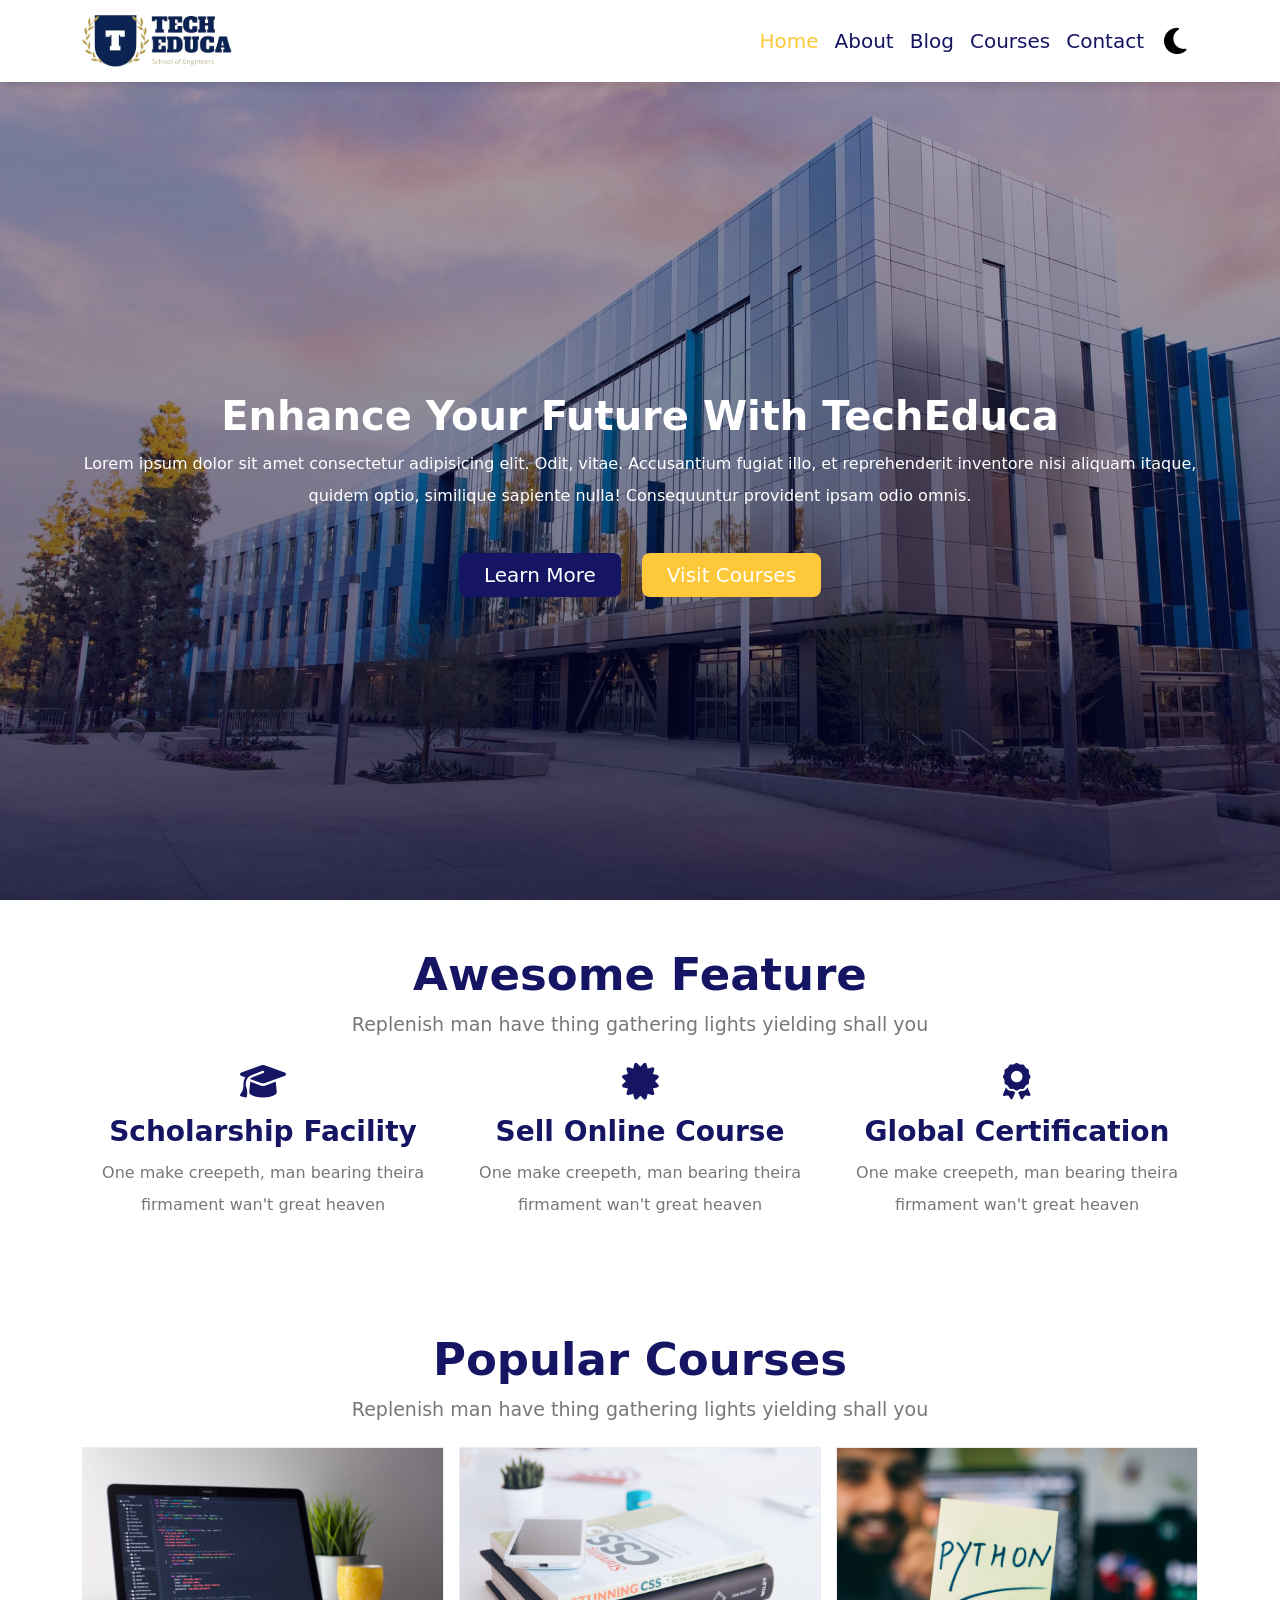
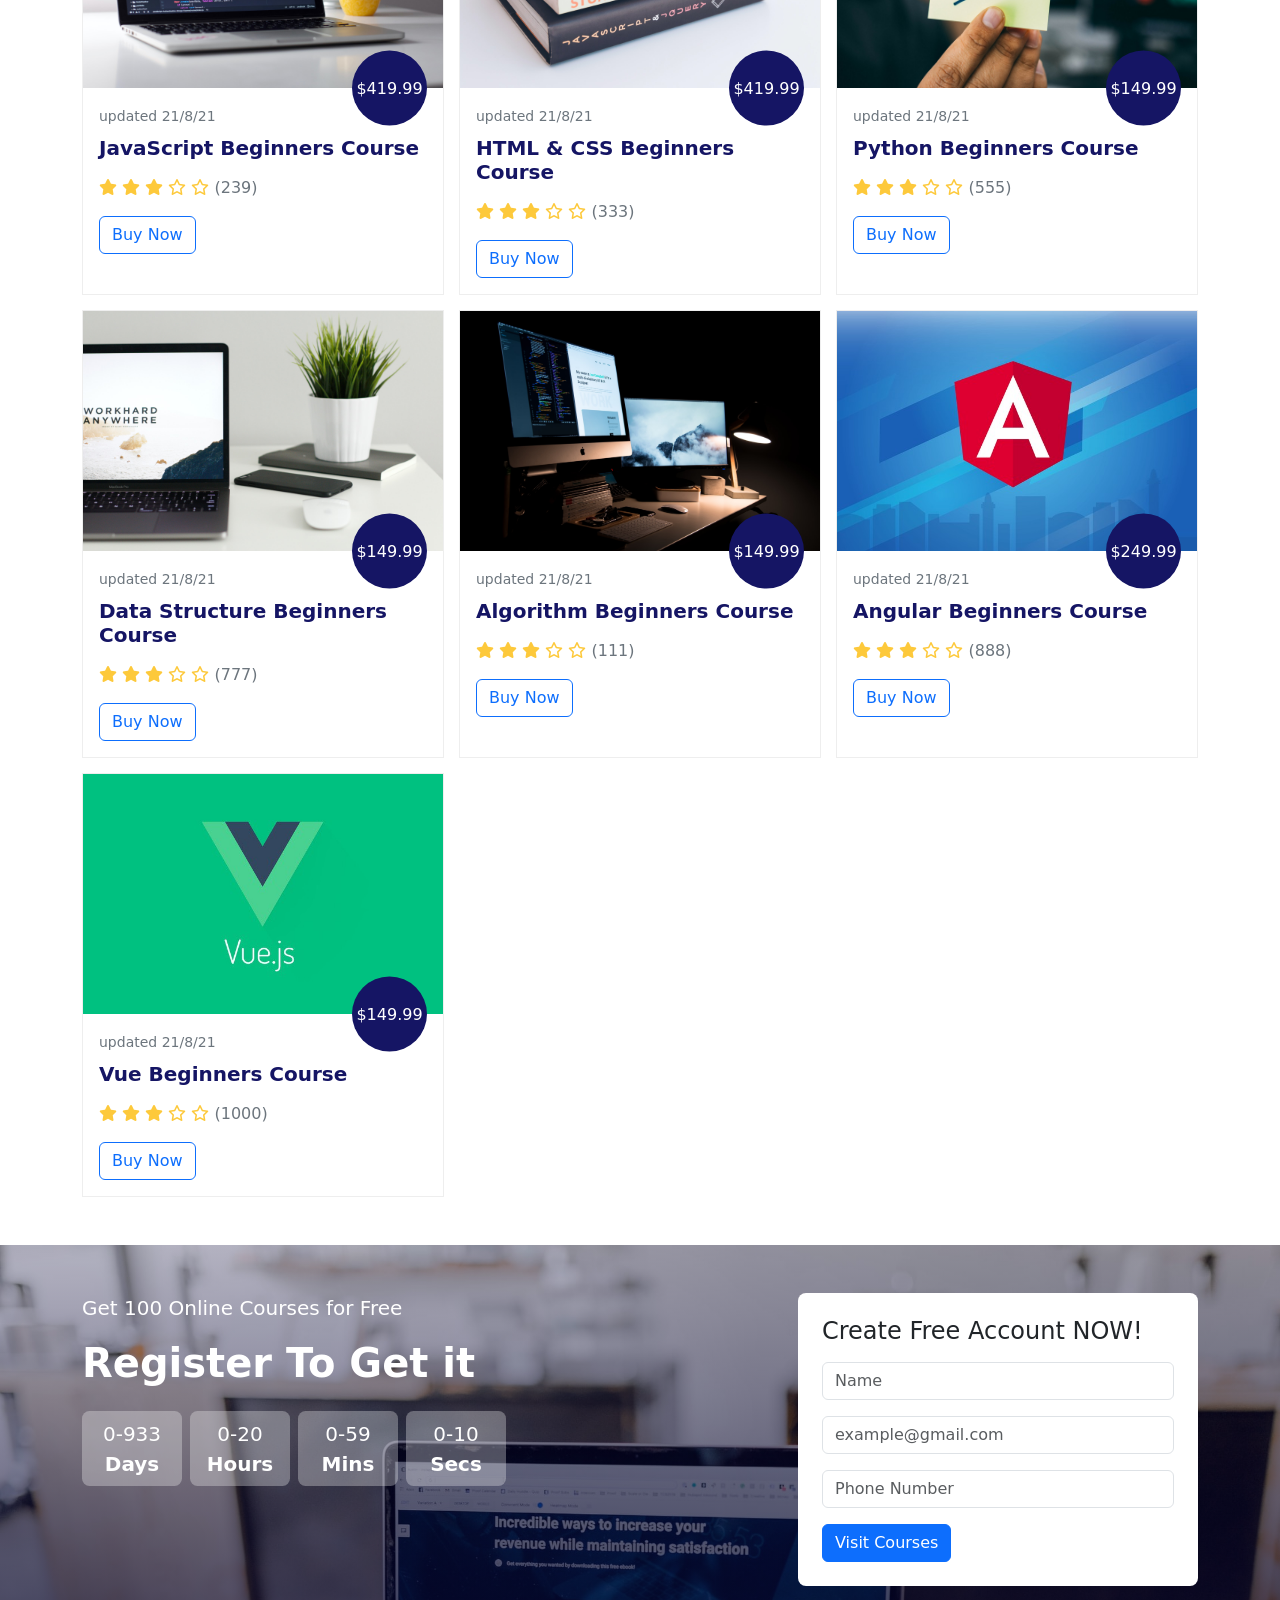
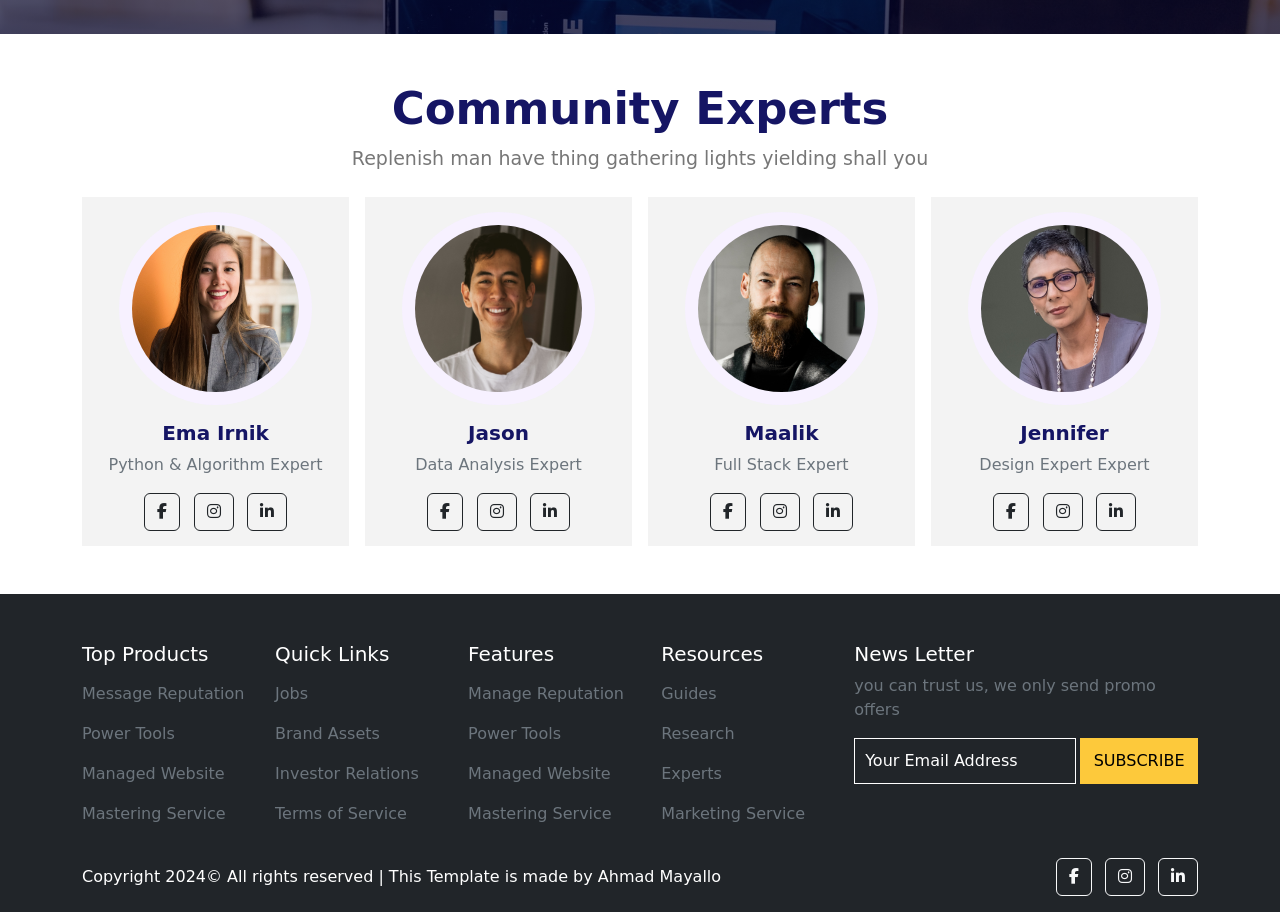
<file: html/index.html>
<!DOCTYPE html>
<html lang="en">
    <head>
        <meta charset="UTF-8">
        <meta name="viewport" content="width=device-width, initial-scale=1.0">
        <meta http-equiv="X-UA-Compatible" content="ie=edge">
        <title>Tech Educa</title>
        <link rel="stylesheet" href="../css/index.css">
        <link rel="stylesheet" href="../css/all.min.css">
        <link href="https://cdn.jsdelivr.net/npm/bootstrap@5.3.3/dist/css/bootstrap.min.css" rel="stylesheet" integrity="sha384-QWTKZyjpPEjISv5WaRU9OFeRpok6YctnYmDr5pNlyT2bRjXh0JMhjY6hW+ALEwIH" crossorigin="anonymous">
        <script src="../js/index.js" defer type="module"></script>
        <script src="https://cdn.jsdelivr.net/npm/bootstrap@5.3.3/dist/js/bootstrap.bundle.min.js" integrity="sha384-YvpcrYf0tY3lHB60NNkmXc5s9fDVZLESaAA55NDzOxhy9GkcIdslK1eN7N6jIeHz" crossorigin="anonymous"></script>
    </head>
    <body>
        <!-- Navbar -->
        <nav class="navbar navbar-expand-lg">
            <div class="container">
              <a class="navbar-brand" href="#">
                <img src="../images/logo.png" alt="Logo" id="logo" width="150" />
              </a>
              <button class="navbar-toggler" type="button" data-bs-toggle="collapse" data-bs-target="#navbarSupportedContent" aria-controls="navbarSupportedContent" aria-expanded="false" aria-label="Toggle navigation">
                <span class="navbar-toggler-icon"></span>
              </button>
              <div class="collapse navbar-collapse" id="navbarSupportedContent">
                <ul class="navbar-nav ms-auto mb-2 mb-lg-0 align-items-center">
                  <li class="nav-item">
                    <a class="nav-link active" aria-current="page" href="" target="_blank">Home</a>
                  </li>
                  <li class="nav-item">
                    <a class="nav-link" href="about.html" target="_blank">About</a>
                  </li>
                  <li class="nav-item">
                    <a class="nav-link" href="blog.html" target="_blank">Blog</a>
                  </li>
                  <li class="nav-item">
                    <a class="nav-link" href="courses.html" target="_blank">Courses</a>
                  </li>
                  <li class="nav-item">
                    <a class="nav-link" href="contact.html" target="_blank">Contact</a>
                  </li>
                  <li class="nav-link">
                    <button id="mode" class="mode">
                      <i class="fa-solid fa-moon"></i>
                    </button>
                  </li>
                </ul>
              </div>
            </div>
        </nav>
        <!-- Hero Section -->
        <section id="hero" class="d-flex justify-content-center align-items-center">
            <article class="text-white container">
                <h1>Enhance Your Future With TechEduca</h1>
                <p class="lh-lg">Lorem ipsum dolor sit amet consectetur adipisicing elit. Odit, vitae. Accusantium fugiat illo, et reprehenderit inventore nisi aliquam itaque, quidem optio, similique sapiente nulla! Consequuntur provident ipsam odio omnis.</p>
                <div class="buttons mt-5">
                    <a href="#" class="me-3 text-decoration-none">Learn More</a>
                    <a href="#" class="text-decoration-none">Visit Courses</a>
                </div>
            </article>
        </section>
        <!-- Features -->
        <section id="feature" class="padding">
            <div class="container">
                <div id="title">
                  <h2>Awesome Feature</h2>
                  <p>Replenish man have thing gathering lights yielding shall you</p>
                </div>
                <div id="grid">

                </div>
            </div>
        </section>
        <!-- Courses -->
        <section id="course" class="padding">
          <div class="container">
            <div id="title">
              <h2>Popular Courses</h2>
              <p>Replenish man have thing gathering lights yielding shall you</p>
            </div>
            <div id="courses"></div>
          </div>
        </section>
        <!-- Register -->
        <section id="register" class="padding">
          <div class="container">
            <article class="text-white">
              <p>Get 100 Online Courses for Free</p>
              <h2>Register To Get it</h2>
              <div class="date d-flex gap-2">
                <div class="box">
                  <p class="number">00</p>
                  <p>Days</p>
                </div>
                <div class="box">
                  <p class="number">00</p>
                  <p>Hours</p>
                </div>
                <div class="box">
                  <p class="number">00</p>
                  <p>Mins</p>
                </div>
                <div class="box">
                  <p class="number">00</p>
                  <p>Secs</p>
                </div>
              </div>
            </article>
            <form action="#" class="bg-white p-4 rounded-3">
              <h4 class="mb-3">Create Free Account NOW!</h4>
              <div class="mb-3">
                <input type="text" class="form-control"  placeholder="Name" required />
              </div>
              <div class="mb-3">
                <input type="email" class="form-control"  placeholder="example@gmail.com" required />
              </div>
              <div class="mb-3">
                <input type="text" class="form-control"  placeholder="Phone Number" required />
              </div>
              <div>
                <button type="submit" class="btn btn-primary">Visit Courses</button>
              </div>
            </form>
          </div>
        </section>
        <!-- Portfolio -->
        <section id="portfolio" class="padding">
          <div class="container">
            <div id="title">
              <h2>Community Experts</h2>
              <p>Replenish man have thing gathering lights yielding shall you</p>
            </div>
            <div id="community">
              
            </div>
          </div>
        </section>
        <!-- Footer -->
        <footer id="footer" class="pt-5 bg-dark">
          <div class="container">
            <article id="contact" class="mb-3">

            </article>
            <footer class="foot d-flex justify-content-between align-items-center py-3">
              <p class="mb-0">Copyright 2024&copy; All rights reserved | This Template is made by Ahmad Mayallo </p>
              <div class="socials">
                <a href="" class="btn btn-outline-light"><i class="fa-brands fa-facebook-f"></i></a>
                <a href="" class="btn btn-outline-light mx-2"><i class="fa-brands fa-instagram"></i></a>
                <a href="" class="btn btn-outline-light"><i class="fa-brands fa-linkedin-in"></i></a>
              </div>
            </footer>
          </div>
        </footer>
    </body>
</html>
</file>
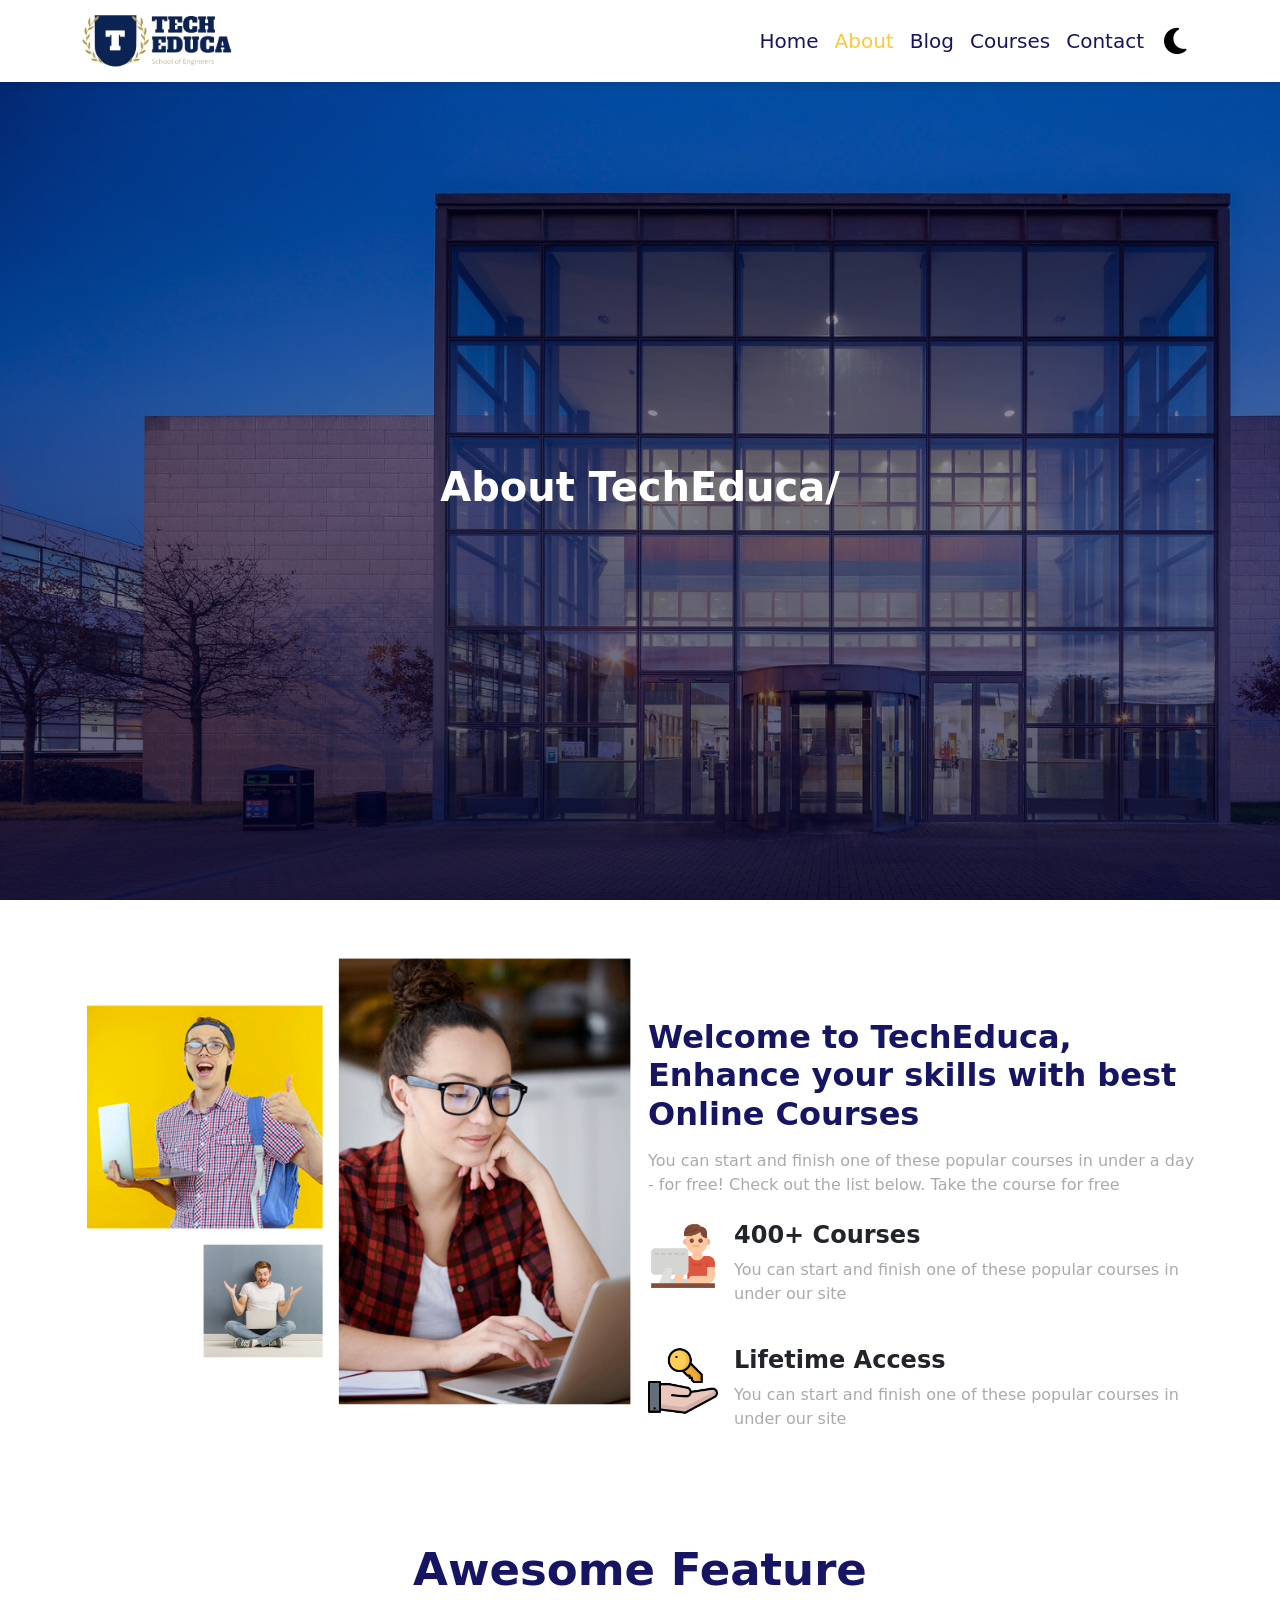
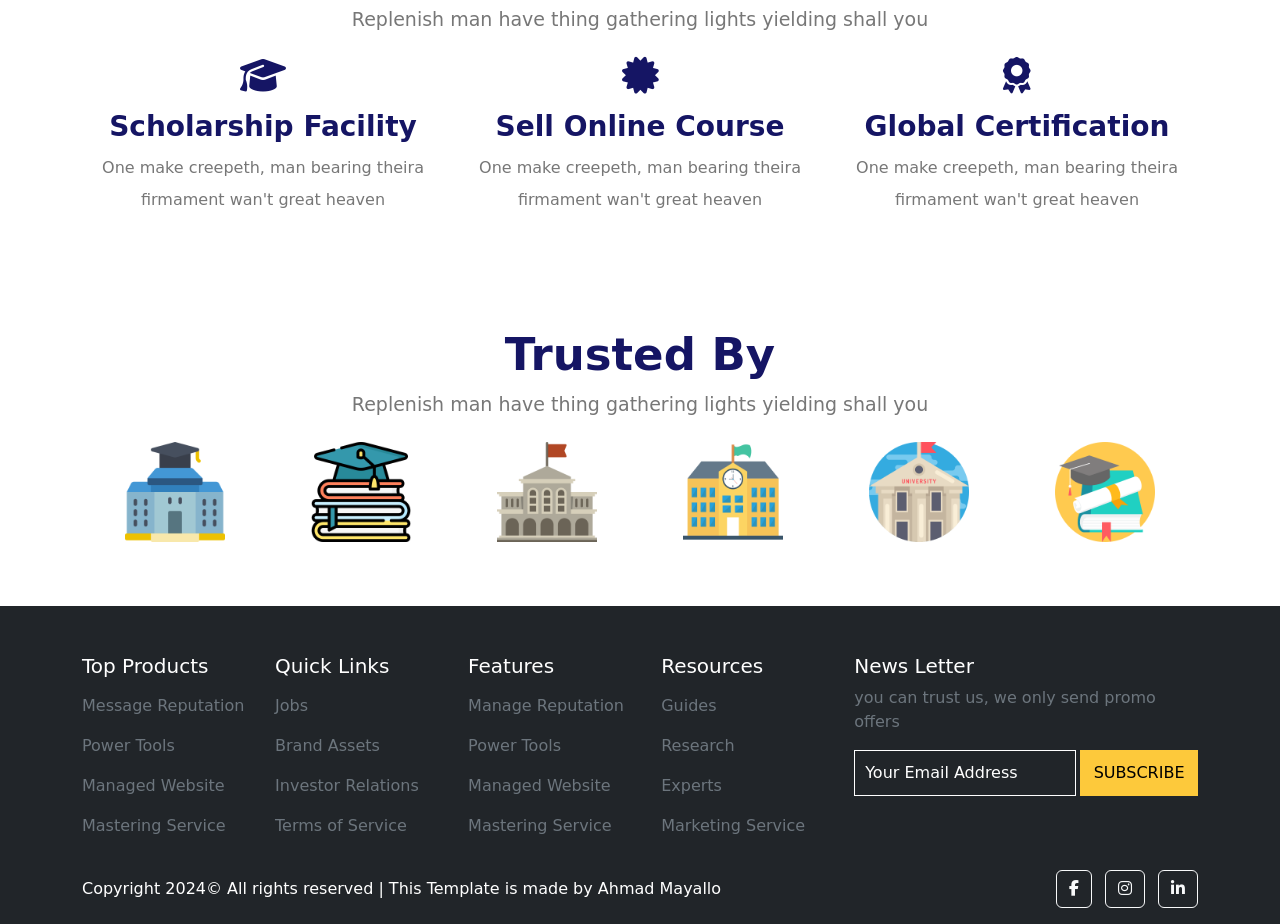
<file: html/about.html>
<!DOCTYPE html>
<html lang="en">
    <head>
        <meta charset="UTF-8">
        <meta name="viewport" content="width=device-width, initial-scale=1.0">
        <meta http-equiv="X-UA-Compatible" content="ie=edge">
        <title>About</title>
        <link rel="stylesheet" href="../css/about.css">
        <link rel="stylesheet" href="../css/all.min.css">
        <link href="https://cdn.jsdelivr.net/npm/bootstrap@5.3.3/dist/css/bootstrap.min.css" rel="stylesheet" integrity="sha384-QWTKZyjpPEjISv5WaRU9OFeRpok6YctnYmDr5pNlyT2bRjXh0JMhjY6hW+ALEwIH" crossorigin="anonymous">
        <script type="module" src="../js/about.js" defer></script>
        <script src="https://cdn.jsdelivr.net/npm/bootstrap@5.3.3/dist/js/bootstrap.bundle.min.js" integrity="sha384-YvpcrYf0tY3lHB60NNkmXc5s9fDVZLESaAA55NDzOxhy9GkcIdslK1eN7N6jIeHz" crossorigin="anonymous"></script>
    </head>
    <body>
        <!-- Navbar -->
        <nav class="navbar navbar-expand-lg">
            <div class="container">
              <a class="navbar-brand" href="#">
                <img src="../images/logo.png" alt="Logo" id="logo" width="150" />
              </a>
              <button class="navbar-toggler" type="button" data-bs-toggle="collapse" data-bs-target="#navbarSupportedContent" aria-controls="navbarSupportedContent" aria-expanded="false" aria-label="Toggle navigation">
                <span class="navbar-toggler-icon"></span>
              </button>
              <div class="collapse navbar-collapse" id="navbarSupportedContent">
                <ul class="navbar-nav ms-auto mb-2 mb-lg-0 align-items-center">
                  <li class="nav-item">
                      <a class="nav-link" aria-current="page" href="index.html" target="_blank">Home</a>
                  </li>
                  <li class="nav-item">
                      <a class="nav-link active" href="about.html" target="_blank">About</a>
                  </li>
                  <li class="nav-item">
                      <a class="nav-link" href="blog.html" target="_blank">Blog</a>
                  </li>
                  <li class="nav-item">
                      <a class="nav-link" href="courses.html" target="_blank">Courses</a>
                  </li>
                  <li class="nav-item">
                      <a class="nav-link" href="contact.html" target="_blank">Contact</a>
                  </li>
                  <li class="nav-link">
                      <button id="mode" class="mode">
                        <i class="fa-solid fa-moon"></i>
                      </button>
                  </li>
              </ul>
              </div>
            </div>
        </nav>
        <!-- Hero -->
        <section id="hero">
          <div class="container">
            <h1 class="text-center">About TechEduca/</h1>
          </div>
        </section>
        <!-- Introduction -->
        <section id="introduction" class="padding">
          <div class="container">
            <figure class="main-image">
              <img src="../images/a.png" alt="Image" />
            </figure>
            <article class="main-content">
              <h2>Welcome to TechEduca, Enhance your skills with best Online Courses</h2>
              <p class="mt-3">You can start and finish one of these popular courses in under a day - for free! Check out the list below. Take the course for free</p>
              <div class="box d-flex column-gap-3">
                <figure><img src="../images/fe1.png" alt="Figure" /></figure>
                <article class="content">
                  <h4>400+ Courses</h4>
                  <p>You can start and finish one of these popular courses in under our site</p>
                </article>
              </div>
              <div class="box d-flex column-gap-3">
                <figure><img src="../images/fe2.png" alt="Figure" /></figure>
                <article class="content">
                  <h4>Lifetime Access</h4>
                  <p>You can start and finish one of these popular courses in under our site</p>
                </article>
              </div>
            </article>
          </div>
        </section>
        <!-- Features -->
        <section id="feature" class="padding">
          <div class="container">
              <div id="title">
                <h2>Awesome Feature</h2>
                <p>Replenish man have thing gathering lights yielding shall you</p>
              </div>
              <div id="grid">

              </div>
          </div>
        </section>
        <!-- Trusted -->
        <section id="trusted" class="padding">
          <div class="container">
            <div id="title">
              <h2>Trusted By</h2>
              <p>Replenish man have thing gathering lights yielding shall you</p>
            </div>
            <figure class="images">
              <img src="../images/trust (1).png" alt="Trust" />
              <img src="../images/trust (2).png" alt="Trust" />
              <img src="../images/trust (3).png" alt="Trust" />
              <img src="../images/trust (4).png" alt="Trust" />
              <img src="../images/trust (5).png" alt="Trust" />
              <img src="../images/trust (6).png" alt="Trust" />
            </figure>
          </div>
        </section>
        <!-- Footer -->
        <footer id="footer" class="pt-5 bg-dark">
            <div class="container">
                <article id="contact" class="mb-3">
    
                </article>
                <footer class="foot d-flex justify-content-between align-items-center py-3">
                <p class="mb-0">Copyright 2024&copy; All rights reserved | This Template is made by Ahmad Mayallo </p>
                <div class="socials">
                    <a href="" class="btn btn-outline-light"><i class="fa-brands fa-facebook-f"></i></a>
                    <a href="" class="btn btn-outline-light mx-2"><i class="fa-brands fa-instagram"></i></a>
                    <a href="" class="btn btn-outline-light"><i class="fa-brands fa-linkedin-in"></i></a>
                </div>
                </footer>
            </div>
        </footer>
    </body>
</html>
</file>
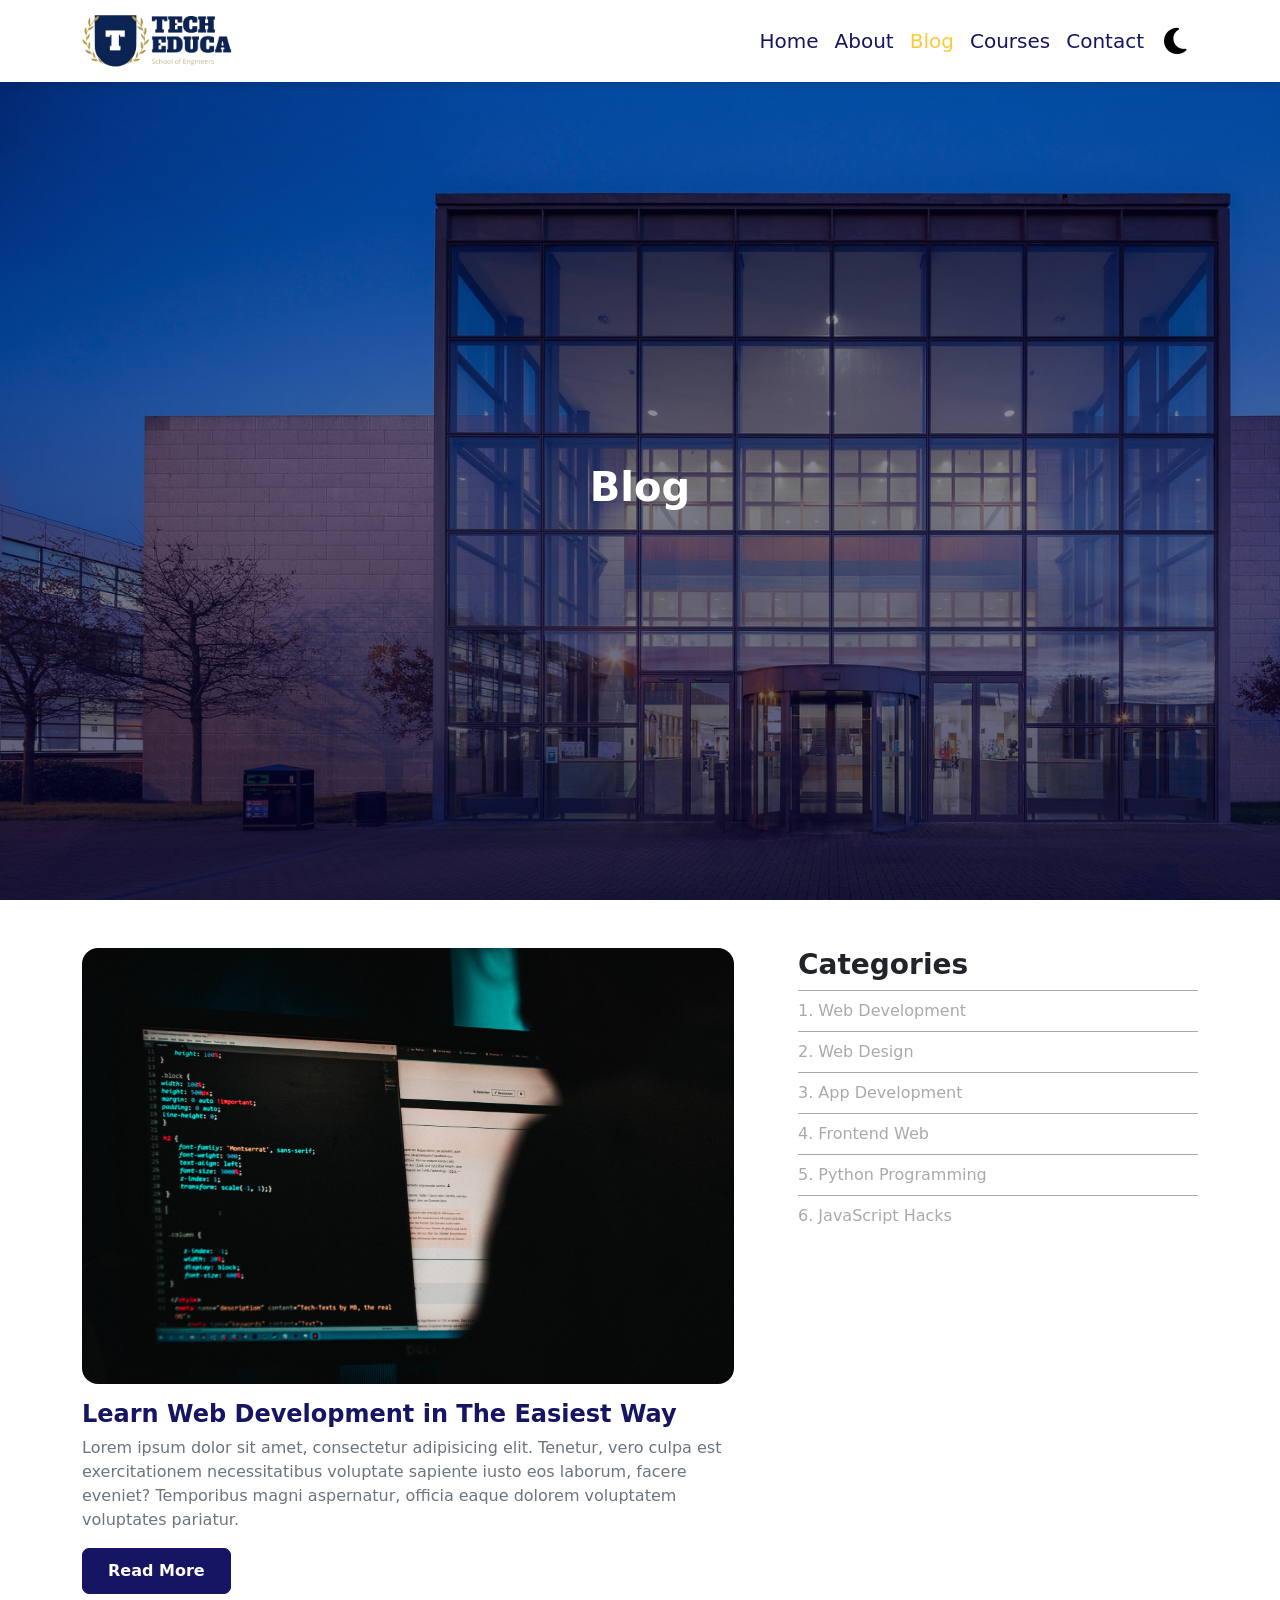
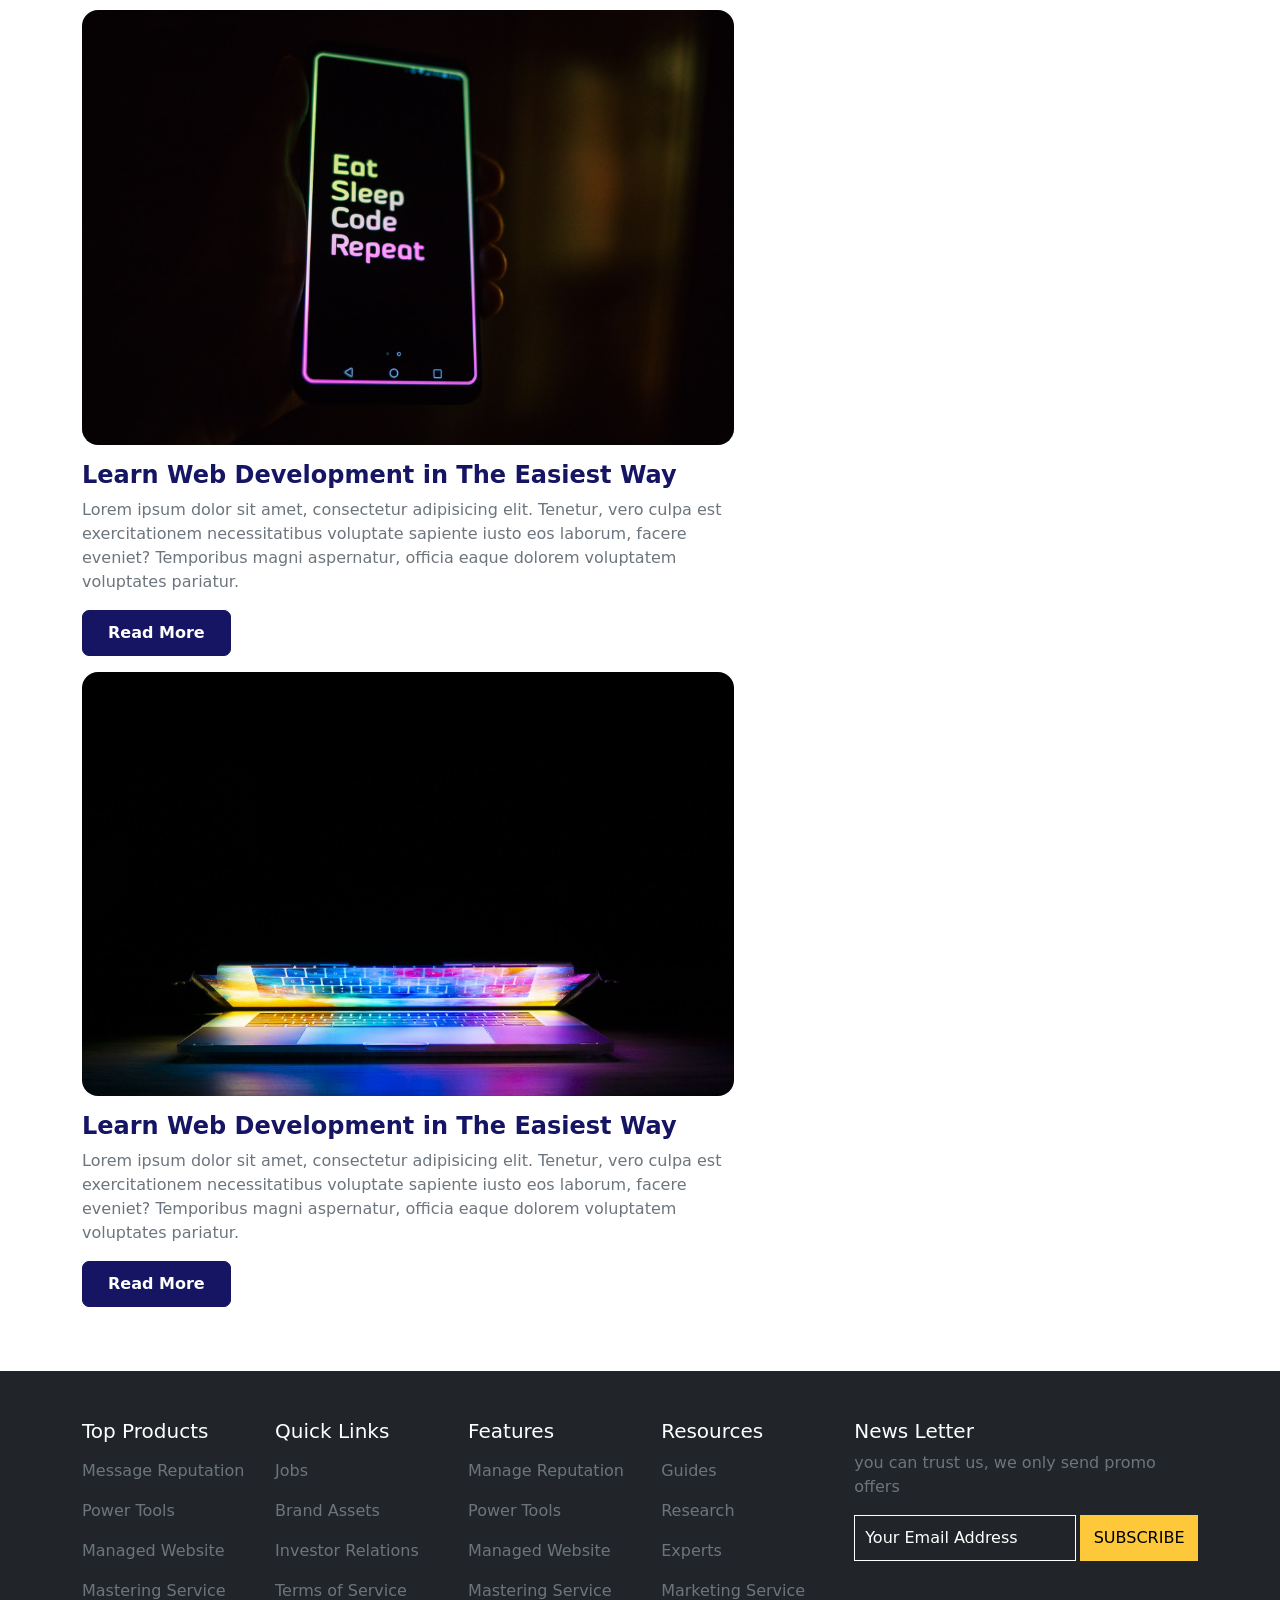
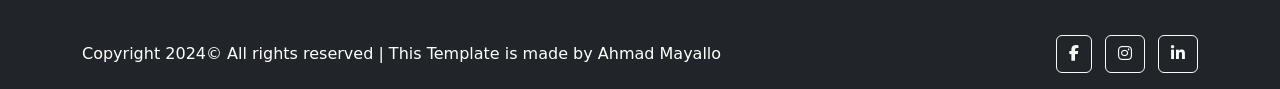
<file: html/blog.html>
<!DOCTYPE html>
<html lang="en">
    <head>
        <meta charset="UTF-8">
        <meta name="viewport" content="width=device-width, initial-scale=1.0">
        <meta http-equiv="X-UA-Compatible" content="ie=edge">
        <title>Blog</title>
        <link rel="stylesheet" href="../css/blog.css">
        <link rel="stylesheet" href="../css/all.min.css">
        <link href="https://cdn.jsdelivr.net/npm/bootstrap@5.3.3/dist/css/bootstrap.min.css" rel="stylesheet" integrity="sha384-QWTKZyjpPEjISv5WaRU9OFeRpok6YctnYmDr5pNlyT2bRjXh0JMhjY6hW+ALEwIH" crossorigin="anonymous">
        <script type="module" defer>
          import { contact } from "../js/global.js";
          contact();
        </script>
        <script src="https://cdn.jsdelivr.net/npm/bootstrap@5.3.3/dist/js/bootstrap.bundle.min.js" integrity="sha384-YvpcrYf0tY3lHB60NNkmXc5s9fDVZLESaAA55NDzOxhy9GkcIdslK1eN7N6jIeHz" crossorigin="anonymous"></script>
    </head>
    <body>
        <!-- Navbar -->
        <nav class="navbar navbar-expand-lg">
            <div class="container">
              <a class="navbar-brand" href="#">
                <img src="../images/logo.png" alt="Logo" id="logo" width="150" />
              </a>
              <button class="navbar-toggler" type="button" data-bs-toggle="collapse" data-bs-target="#navbarSupportedContent" aria-controls="navbarSupportedContent" aria-expanded="false" aria-label="Toggle navigation">
                <span class="navbar-toggler-icon"></span>
              </button>
              <div class="collapse navbar-collapse" id="navbarSupportedContent">
                <ul class="navbar-nav ms-auto mb-2 mb-lg-0 align-items-center">
                  <li class="nav-item">
                      <a class="nav-link" aria-current="page" href="index.html" target="_blank">Home</a>
                  </li>
                  <li class="nav-item">
                      <a class="nav-link" href="about.html" target="_blank">About</a>
                  </li>
                  <li class="nav-item">
                      <a class="nav-link active" href="blog.html" target="_blank">Blog</a>
                  </li>
                  <li class="nav-item">
                      <a class="nav-link" href="courses.html" target="_blank">Courses</a>
                  </li>
                  <li class="nav-item">
                      <a class="nav-link" href="contact.html" target="_blank">Contact</a>
                  </li>
                  <li class="nav-link">
                      <button id="mode" class="mode">
                        <i class="fa-solid fa-moon"></i>
                      </button>
                  </li>
                </ul>
              </div>
            </div>
        </nav>
        <!-- Hero -->
        <section id="hero">
          <h1 class="mx-auto">Blog</h1>
        </section>
        <!-- Categories -->
        <section id="categories" class="padding">
          <div class="container">
            <article>
              <figure>
                <img src="../images/b1.jpg" alt="image" />
                <figcaption class="mt-3">
                  <h4 class="fw-bold">Learn Web Development in The Easiest Way</h4>
                  <p class="text-secondary">Lorem ipsum dolor sit amet, consectetur adipisicing elit. Tenetur, vero culpa est exercitationem necessitatibus voluptate sapiente iusto eos laborum, facere eveniet? Temporibus magni aspernatur, officia eaque dolorem voluptatem voluptates pariatur.</p>
                  <a href="">Read More</a>
                </figcaption>
              </figure>
              <figure>
                <img src="../images/b2.jpg" alt="image" />
                <figcaption class="mt-3">
                  <h4 class="fw-bold">Learn Web Development in The Easiest Way</h4>
                  <p class="text-secondary">Lorem ipsum dolor sit amet, consectetur adipisicing elit. Tenetur, vero culpa est exercitationem necessitatibus voluptate sapiente iusto eos laborum, facere eveniet? Temporibus magni aspernatur, officia eaque dolorem voluptatem voluptates pariatur.</p>
                  <a href="">Read More</a>
                </figcaption>
              </figure>
              <figure>
                <img src="../images/b3.jpg" alt="image" />
                <figcaption class="mt-3">
                  <h4 class="fw-bold">Learn Web Development in The Easiest Way</h4>
                  <p class="text-secondary">Lorem ipsum dolor sit amet, consectetur adipisicing elit. Tenetur, vero culpa est exercitationem necessitatibus voluptate sapiente iusto eos laborum, facere eveniet? Temporibus magni aspernatur, officia eaque dolorem voluptatem voluptates pariatur.</p>
                  <a href="">Read More</a>
                </figcaption>
              </figure>
            </article>
            <article>
              <h3 class="fw-bold pb-2 mb-0">Categories</h3>
              <ol class="mb-3">
                <li><a href="">Web Development</a></li>
                <li><a href="">Web Design</a></li>
                <li><a href="">App Development</a></li>
                <li><a href="">Frontend Web</a></li>
                <li><a href="">Python Programming</a></li>
                <li><a href="">JavaScript Hacks</a></li>
              </ol>
            </article>
          </div>
        </section>
        <!-- Footer -->
        <footer id="footer" class="pt-5 bg-dark">
            <div class="container">
              <article id="contact" class="mb-3">
  
              </article>
              <footer class="foot d-flex justify-content-between align-items-center py-3">
                <p class="mb-0">Copyright 2024&copy; All rights reserved | This Template is made by Ahmad Mayallo </p>
                <div class="socials">
                  <a href="" class="btn btn-outline-light"><i class="fa-brands fa-facebook-f"></i></a>
                  <a href="" class="btn btn-outline-light mx-2"><i class="fa-brands fa-instagram"></i></a>
                  <a href="" class="btn btn-outline-light"><i class="fa-brands fa-linkedin-in"></i></a>
                </div>
              </footer>
            </div>
        </footer>
    </body>
</html>
</file>
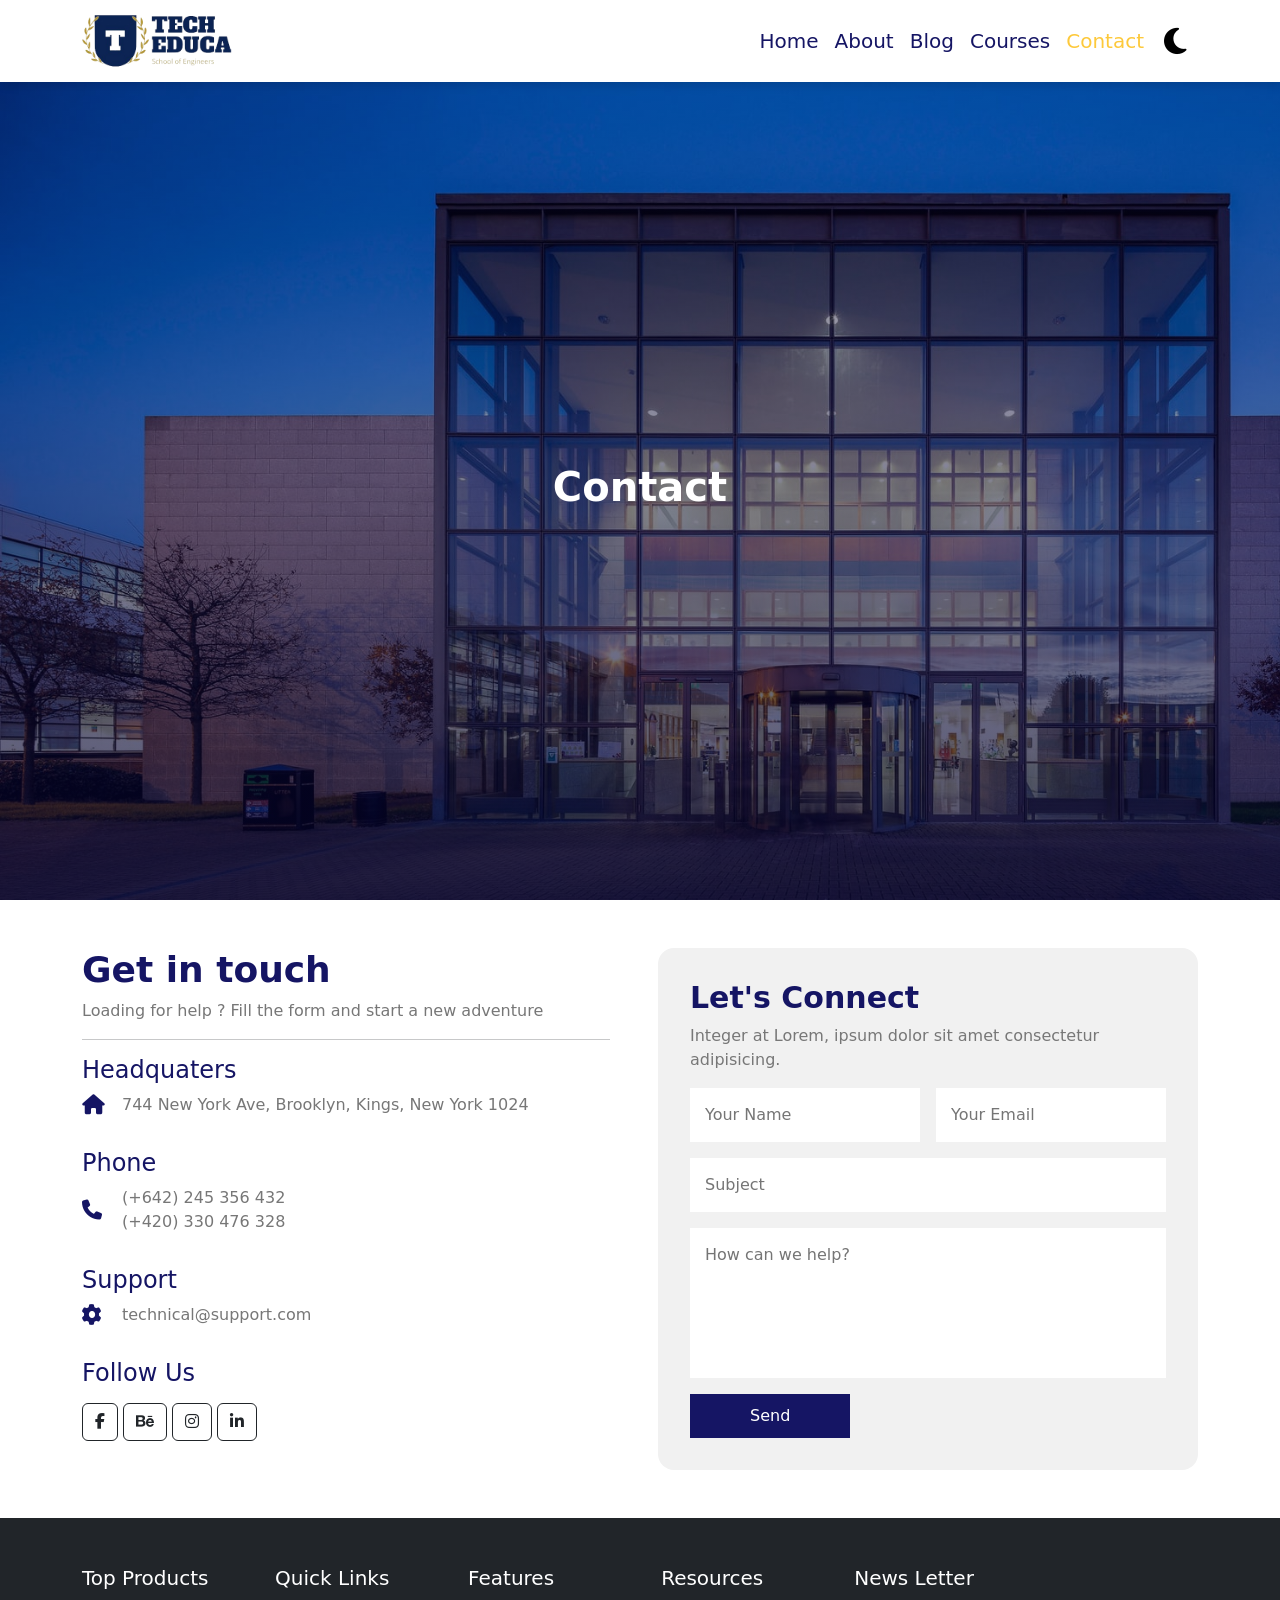
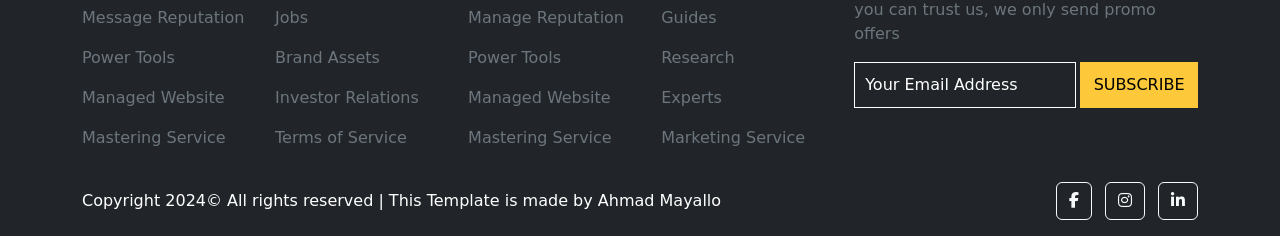
<file: html/contact.html>
<!DOCTYPE html>
<html lang="en">
    <head>
        <meta charset="UTF-8">
        <meta name="viewport" content="width=device-width, initial-scale=1.0">
        <meta http-equiv="X-UA-Compatible" content="ie=edge">
        <title>Contact</title>
        <link rel="stylesheet" href="../css/contact.css">
        <link rel="stylesheet" href="../css/all.min.css">
        <link href="https://cdn.jsdelivr.net/npm/bootstrap@5.3.3/dist/css/bootstrap.min.css" rel="stylesheet" integrity="sha384-QWTKZyjpPEjISv5WaRU9OFeRpok6YctnYmDr5pNlyT2bRjXh0JMhjY6hW+ALEwIH" crossorigin="anonymous">
        <script src="../js/contact.js" defer type="module"></script>
        <script src="https://cdn.jsdelivr.net/npm/bootstrap@5.3.3/dist/js/bootstrap.bundle.min.js" integrity="sha384-YvpcrYf0tY3lHB60NNkmXc5s9fDVZLESaAA55NDzOxhy9GkcIdslK1eN7N6jIeHz" crossorigin="anonymous"></script>
    </head>
    <body>
        <!-- Navbar -->
        <nav class="navbar navbar-expand-lg">
            <div class="container">
                <a class="navbar-brand" href="#">
                <img src="../images/logo.png" alt="Logo" id="logo" width="150" />
                </a>
                <button class="navbar-toggler" type="button" data-bs-toggle="collapse" data-bs-target="#navbarSupportedContent" aria-controls="navbarSupportedContent" aria-expanded="false" aria-label="Toggle navigation">
                <span class="navbar-toggler-icon"></span>
                </button>
                <div class="collapse navbar-collapse" id="navbarSupportedContent">
                    <ul class="navbar-nav ms-auto mb-2 mb-lg-0 align-items-center">
                        <li class="nav-item">
                            <a class="nav-link" aria-current="page" href="index.html" target="_blank">Home</a>
                        </li>
                        <li class="nav-item">
                            <a class="nav-link" href="about.html" target="_blank">About</a>
                        </li>
                        <li class="nav-item">
                            <a class="nav-link" href="blog.html" target="_blank">Blog</a>
                        </li>
                        <li class="nav-item">
                            <a class="nav-link" href="courses.html" target="_blank">Courses</a>
                        </li>
                        <li class="nav-item">
                            <a class="nav-link active" href="contact.html" target="_blank">Contact</a>
                        </li>
                        <li class="nav-link">
                            <button id="mode" class="mode">
                              <i class="fa-solid fa-moon"></i>
                            </button>
                        </li>
                    </ul>
                </div>
            </div>
        </nav>
        <!-- Hero -->
        <section id="hero">
            <h1 class="mx-auto">Contact</h1>
        </section>
        <!-- Content -->
        <section id="content" class="padding">
            <div class="container">
                <aside class="touch">
                    <h2>Get in touch</h2>
                    <p>Loading for help ? Fill the form and start a new adventure</p>
                    <hr />
                    <article class="quaters">
                        <h4>Headquaters</h4>
                        <p>
                            <i class="fa-solid fa-home"></i>
                            744 New York Ave, Brooklyn, Kings, New York 1024
                        </p>
                    </article>
                    <article class="phone">
                        <h4>Phone</h4>
                        <p>
                            <i class="fa-solid fa-phone"></i>
                            <span>(+642) 245 356 432 <br> (+420) 330 476 328</span>
                        </p>
                    </article>
                    <article class="support">
                        <h4>Support</h4>
                        <p>
                            <i class="fa-solid fa-gear"></i>
                            technical@support.com
                        </p>
                    </article>
                    <article class="follow">
                        <h4>Follow Us</h4>
                        <div class="socials">
                            <a href="" class="btn btn-outline-dark icons">
                                <i class="fa-brands fa-facebook-f"></i>
                            </a>
                            <a href="" class="btn btn-outline-dark icons">
                                <i class="fa-brands fa-behance"></i>
                            </a>
                            <a href="" class="btn btn-outline-dark icons">
                                <i class="fa-brands fa-instagram"></i>
                            </a>
                            <a href="" class="btn btn-outline-dark icons">
                                <i class="fa-brands fa-linkedin-in"></i>
                            </a>
                        </div>
                    </article>
                </aside>
                <aside class="form">
                    <h3>Let's Connect</h3>
                    <p>Integer at Lorem, ipsum dolor sit amet consectetur adipisicing.</p>
                    <form action="" class="mb-3">
                        <input type="text" placeholder="Your Name" />
                        <input type="text" placeholder="Your Email" />
                        <input type="text" placeholder="Subject" />
                        <textarea placeholder="How can we help?"></textarea>
                    </form>
                    <button type="submit">Send</button>
                </aside>
            </div>
        </section>
        <!-- Footer -->
        <footer id="footer" class="pt-5 bg-dark">
            <div class="container">
                <article id="contact" class="mb-3">
    
                </article>
                <footer class="foot d-flex justify-content-between align-items-center py-3">
                <p class="mb-0">Copyright 2024&copy; All rights reserved | This Template is made by Ahmad Mayallo </p>
                <div class="socials">
                    <a href="" class="btn btn-outline-light"><i class="fa-brands fa-facebook-f"></i></a>
                    <a href="" class="btn btn-outline-light mx-2"><i class="fa-brands fa-instagram"></i></a>
                    <a href="" class="btn btn-outline-light"><i class="fa-brands fa-linkedin-in"></i></a>
                </div>
                </footer>
            </div>
        </footer>
    </body>
</html>
</file>
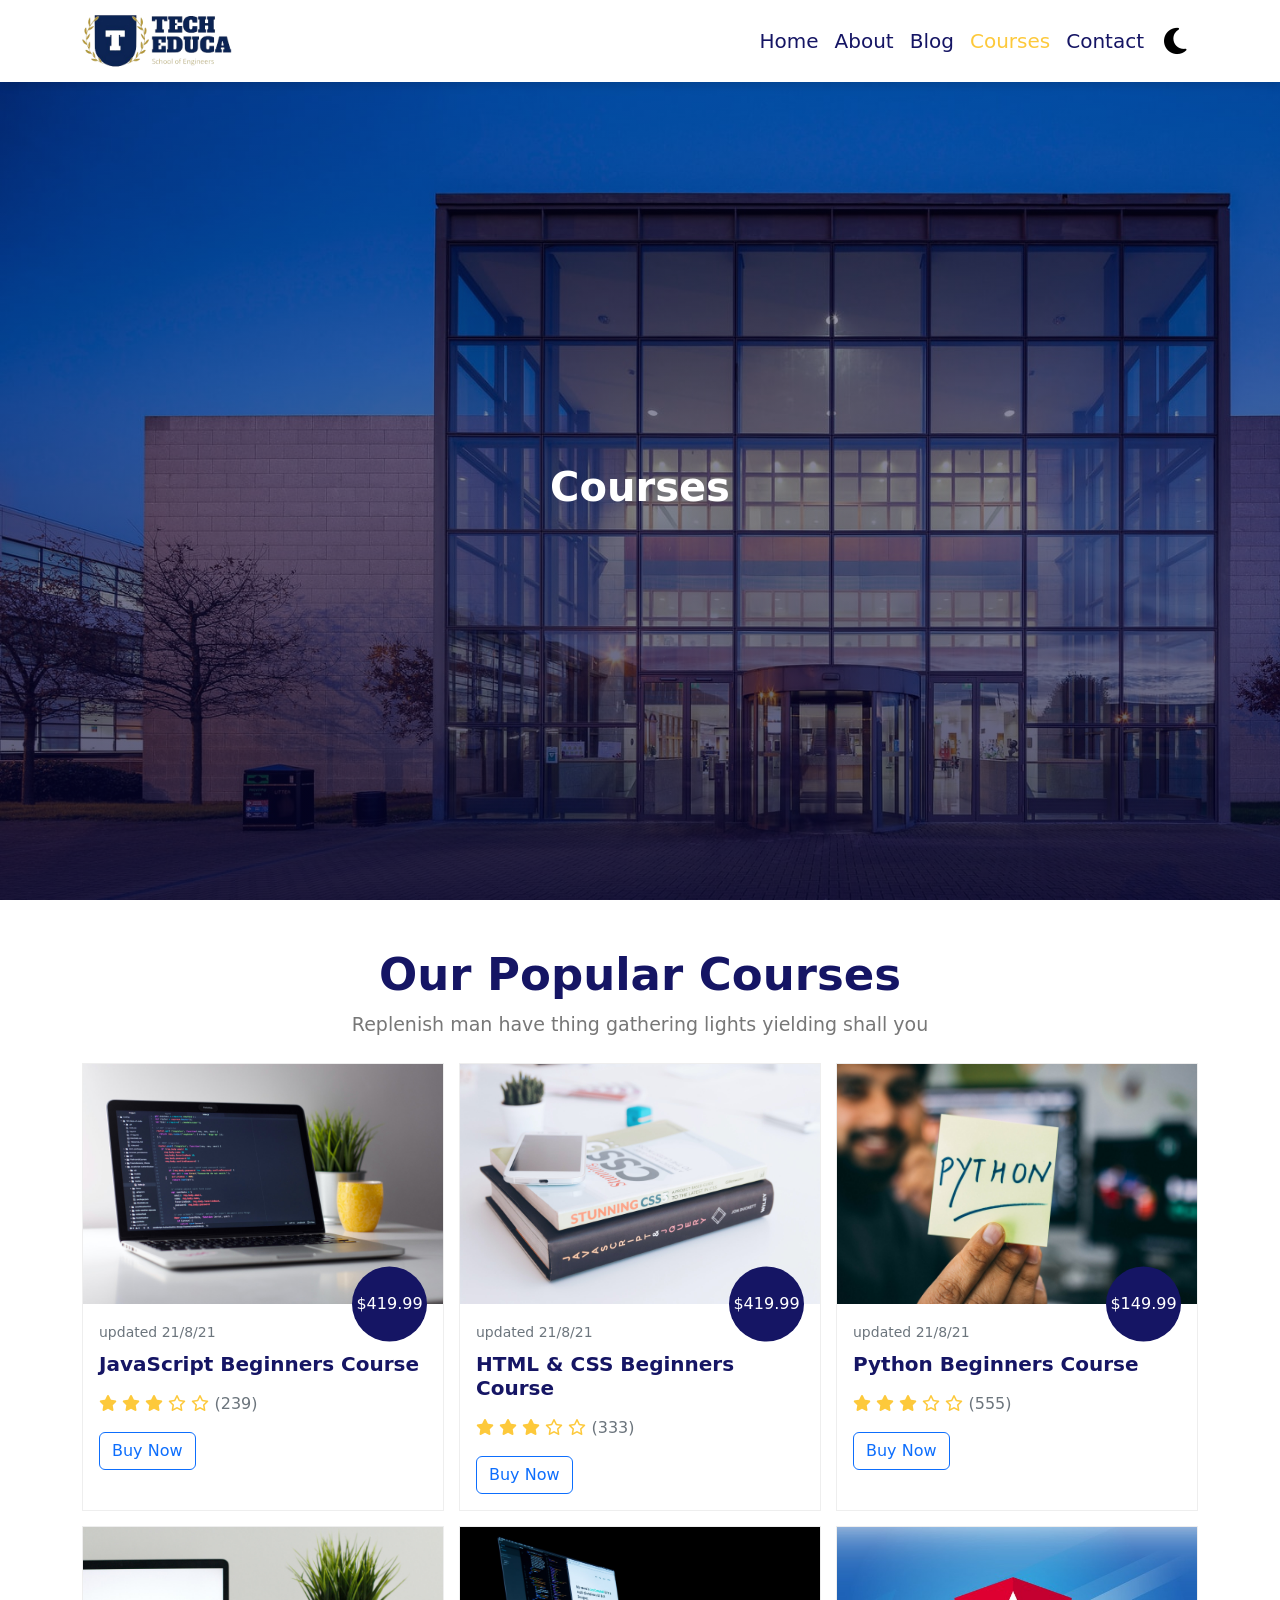
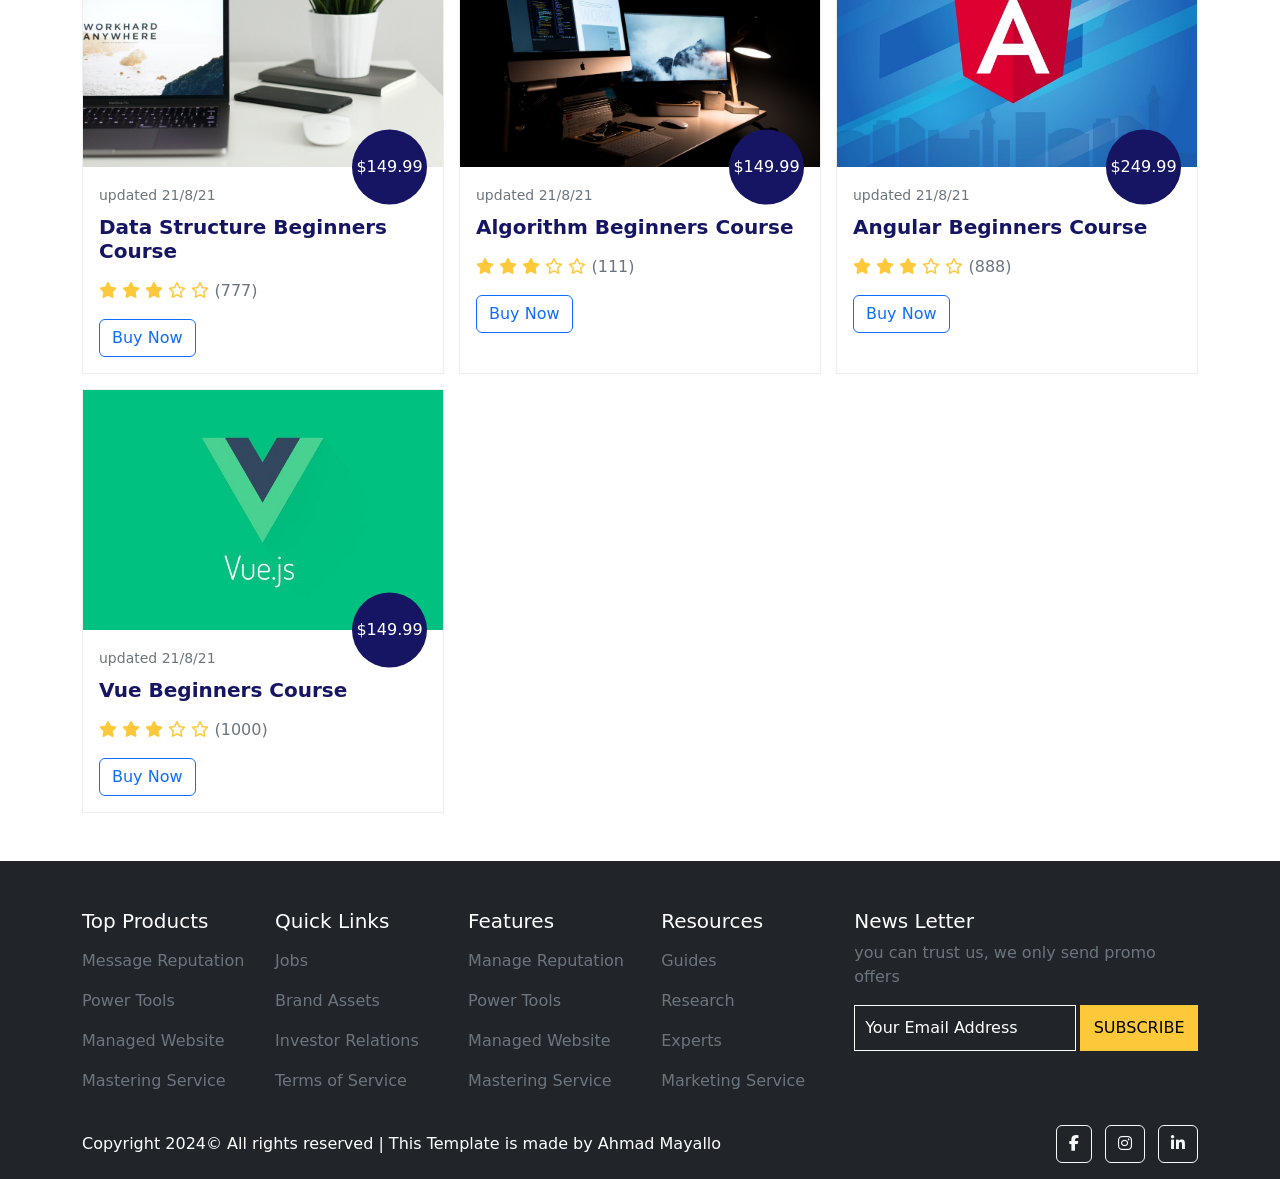
<file: html/courses.html>
<!DOCTYPE html>
<html lang="en">
    <head>
        <meta charset="UTF-8">
        <meta name="viewport" content="width=device-width, initial-scale=1.0">
        <meta http-equiv="X-UA-Compatible" content="ie=edge">
        <title>Courses</title>
        <link rel="stylesheet" href="../css/courses.css">
        <link rel="stylesheet" href="../css/all.min.css">
        <link href="https://cdn.jsdelivr.net/npm/bootstrap@5.3.3/dist/css/bootstrap.min.css" rel="stylesheet" integrity="sha384-QWTKZyjpPEjISv5WaRU9OFeRpok6YctnYmDr5pNlyT2bRjXh0JMhjY6hW+ALEwIH" crossorigin="anonymous">
        <script src="../js/courses.js" defer type="module"></script>
        <script src="https://cdn.jsdelivr.net/npm/bootstrap@5.3.3/dist/js/bootstrap.bundle.min.js" integrity="sha384-YvpcrYf0tY3lHB60NNkmXc5s9fDVZLESaAA55NDzOxhy9GkcIdslK1eN7N6jIeHz" crossorigin="anonymous"></script>
    </head>
    <body>
        <!-- Navbar -->
        <nav class="navbar navbar-expand-lg">
            <div class="container">
                <a class="navbar-brand" href="#">
                <img src="../images/logo.png" alt="Logo" id="logo" width="150" />
                </a>
                <button class="navbar-toggler" type="button" data-bs-toggle="collapse" data-bs-target="#navbarSupportedContent" aria-controls="navbarSupportedContent" aria-expanded="false" aria-label="Toggle navigation">
                <span class="navbar-toggler-icon"></span>
                </button>
                <div class="collapse navbar-collapse" id="navbarSupportedContent">
                <ul class="navbar-nav ms-auto mb-2 mb-lg-0 align-items-center">
                    <li class="nav-item">
                        <a class="nav-link" aria-current="page" href="index.html" target="_blank">Home</a>
                    </li>
                    <li class="nav-item">
                        <a class="nav-link" href="about.html" target="_blank">About</a>
                    </li>
                    <li class="nav-item">
                        <a class="nav-link" href="blog.html" target="_blank">Blog</a>
                    </li>
                    <li class="nav-item">
                        <a class="nav-link active" href="courses.html" target="_blank">Courses</a>
                    </li>
                    <li class="nav-item">
                        <a class="nav-link" href="contact.html" target="_blank">Contact</a>
                    </li>
                    <li class="nav-link">
                        <button id="mode" class="mode">
                          <i class="fa-solid fa-moon"></i>
                        </button>
                    </li>
                </ul>
                </div>
            </div>
        </nav>
        <!-- Hero -->
        <section id="hero">
            <h1 class="mx-auto">Courses</h1>
        </section>
        <!-- Courses -->
        <section id="course" class="padding">
            <div class="container">
                <div id="title">
                    <h2>Our Popular Courses</h2>
                    <p>Replenish man have thing gathering lights yielding shall you</p>
                </div>
                <div id="courses"></div>
            </div>
        </section>
        <!-- Footer -->
        <footer id="footer" class="pt-5 bg-dark">
            <div class="container">
                <article id="contact" class="mb-3">
    
                </article>
                <footer class="foot d-flex justify-content-between align-items-center py-3">
                <p class="mb-0">Copyright 2024&copy; All rights reserved | This Template is made by Ahmad Mayallo </p>
                <div class="socials">
                    <a href="" class="btn btn-outline-light"><i class="fa-brands fa-facebook-f"></i></a>
                    <a href="" class="btn btn-outline-light mx-2"><i class="fa-brands fa-instagram"></i></a>
                    <a href="" class="btn btn-outline-light"><i class="fa-brands fa-linkedin-in"></i></a>
                </div>
                </footer>
            </div>
        </footer>
    </body>
</html>
</file>
<file: css/index.css>
@import url(./global.css);
#hero {
    height: calc(100vh - 82px);
    background-image: linear-gradient(#0905364d, #05042eb3), url(../images/back.jpg);
    background-size: cover;
}
#hero h1 {
    font-weight: 700;
}
#hero article {
    text-align: center;
}
#hero article p {
    font-weight: 500;
}
#hero article a {
    color: #fff;
    padding: 10px 25px;
    font-size: 1.25rem;
    transition-duration: 500ms;
    font-weight: 500;
    border-radius: .5rem;
}
#hero article a:first-of-type {
    background-color: #151564;
    &:hover {
        color: #151564;
        background-color: #fff;
    }
}
#hero article a:last-of-type {
    background-color: #fdc93b;
    &:hover {
        color: #fdc93b;
        background-color: #fff;
    }
}
#register {
    background-image: linear-gradient(#0905364d, #05042eb3), url(../images/signup.jpg);
    background-size: cover;
}
#register .container {
    display: grid;
    row-gap: 2rem;
    grid-template-columns: 1fr 400px;
}
#register article p {
    font-size: 20px;
}
#register article h2 {
    margin-bottom: 1.5rem;
    font-weight: bold;
    font-size: 40px;
}
#register .date .box {
    text-align: center;
    padding: .25rem 0;
    width: 100px;
    height: 75px;
    background-color: rgb(255 255 255 / .3);
    border-radius: 7.5px;
    font-size: 20px;
    backdrop-filter: blur(150px);
    display: flex;
    flex-direction: column;
    justify-content: center;
}
@media (max-width: 575px) {
    #register .date {
        flex-wrap: wrap;
    }
    #register .date .box {
        width: 48%;
    }
}
#register .date .box p {
    margin: 0;
    &:last-of-type {
        font-weight: bold;
    }
}
@media (max-width: 991px) {
    #register .container {
        grid-template-columns: 1fr;
    }
    #register .container article {
        text-align: center;
    }
    #register .container .date {
        justify-content: center;
    }
}
#portfolio #community {
    display: grid;
    gap: 1rem;
    grid-template-columns: repeat(auto-fill, minmax(250px, 1fr));
}
#portfolio #community .pro {
    background-color: #f3f3f3;
    padding: 15px;
}
#portfolio #community .pro h5 {
    color: #151564;
}
</file>
<file: css/about.css>
@import url(./global.css);
#introduction .container {
    display: grid;
    grid-template-columns: repeat(2, 1fr);
    gap: 1rem;
}
#introduction .container .main-image img {
    max-width: 100%;
}
#introduction .container .main-content h2 {
    color: var(--main-color);
}
#introduction .container .main-content h2,
#introduction .container .main-content .box h4 {
    font-weight: 700;
}
@media (min-width: 992px) {
    #introduction .container .main-content {
        padding-top: 70px;
    }
}
#introduction .container .main-content p {
    color: #aaa;
}
#introduction .container .main-content .box:first-of-type {
    margin: 1.5rem 0;
}
#introduction .container .main-content .box img {
    width: 70px;
}
@media (max-width: 767px) {
    #introduction .container {
        grid-template-columns: 1fr;
    }
    #introduction .container h2,
    #introduction .container .main-content > p {
        text-align: center;
    }
    #introduction .container .main-content .box {
        flex-direction: column;
        text-align: center;
    }
}
#trusted .images {
    display: grid;
    place-items: center;
    row-gap: 2rem;
    grid-template-columns: repeat(6, 1fr);
}
@media (max-width: 767px) {
    #trusted .images {
        grid-template-columns: repeat(3, 1fr);
    }
}
@media (max-width: 575px) {
    #trusted .images {
        grid-template-columns: repeat(1, 1fr);
    }
}
#trusted .images img {
    width: 100px;
    max-width: 100%;
}
</file>
<file: css/blog.css>
@import url(./global.css);
#categories .container {
    display: grid;
    grid-template-columns: 1fr 400px;
    gap: 4rem;
}
#categories .container figure img {
    max-width: 100%;
    border-radius: 1rem;
}
#categories .container figure figcaption h4 {
    color: var(--main-color);
}
#categories .container figure figcaption a {
    text-decoration: none;
    background-color: rgb(21 21 100);
    color: #fff;
    border: 1px solid rgb(21 21 100);
    padding: 10px 25px;
    font-weight: bold;
    border-radius: 7px;
    margin-bottom: 1rem;
    display: block;
    width: fit-content;
    transition-duration: 500ms;
    &:hover {
        background-color: #fdc93b !important;
        border-color: #fdc93b;
    }
}
#categories .container article h3 {
    border-bottom: 1px solid #aaa;
}
#categories .container article ol {
    padding-left: 0;
    list-style-position: inside;
}
#categories .container article ol li {
    color: #aaa;
    border-bottom: 1px solid #aaa;
    padding: .5rem 0;
}
#categories .container article ol li:last-of-type {
    border-bottom: none;
}
#categories .container article ol li a {
    text-decoration: none;
    color: #aaa;
}
@media (max-width: 991px) {
    #categories .container {
        grid-template-columns: repeat(2, 1fr);
        gap: 1rem;
    }
}
@media (max-width: 767px) {
    #categories .container {
        grid-template-columns: 1fr;
    }
}
</file>
<file: css/contact.css>
@import url(./global.css);

#content .container {
    display: grid;
    grid-template-columns: repeat(2, 1fr);
    gap: 3rem;
}

#content h2 {
    color: var(--main-color);
    font-weight: bold;
}

#content h2 {
    font-size: 36px;
}

#content h3 {
    color: rgb(21 21 100);
    font-size: 30px;
    font-weight: bold;
}

#content p {
    color: #777;
}

#content p i {
    color: var(--main-color);
    width: 30px;
    font-size: 20px;
}

#content .touch article:not(#content .touch article:first-of-type, 
#content .touch article:last-of-type) {
    margin: 2rem 0;
}

#content .touch article p {
    display: flex;
    align-items: center;
    column-gap: 10px;
}

#content .touch h4 {
    color: var(--main-color);
}

#content .touch .follow h4 {
    margin-bottom: 1rem;
}

#content .form {
    padding: 2rem;
    background-color: #f1f1f1;
    border-radius: 1rem;
}

#content .form form {
    display: grid;
    grid-template-columns: repeat(2, 1fr);
    gap: 1rem;
}

#content .form form input,
#content .form form textarea {
    outline: none;
    border: none;
    padding: 15px;
}

#content .form form textarea {
    resize: none;
    height: 150px;
}

#content .form form [placeholder="Subject"],
#content .form form textarea {
    grid-column: 1 / -1;
}

#content .form button {
    border: none;
    background-color: rgb(21 21 100);
    color: #fff;
    padding: 10px 60px;
    transition-duration: 300ms;
}

#content .form button:hover {
    background-color: #fdc93b;
}

@media (max-width: 767px) {
    #content .container {
        grid-template-columns: 1fr;
    }
    #content .container .form form input {
        grid-column: 1 / -1;
    }
}
</file>
<file: css/courses.css>
@import url(./global.css);
</file>
